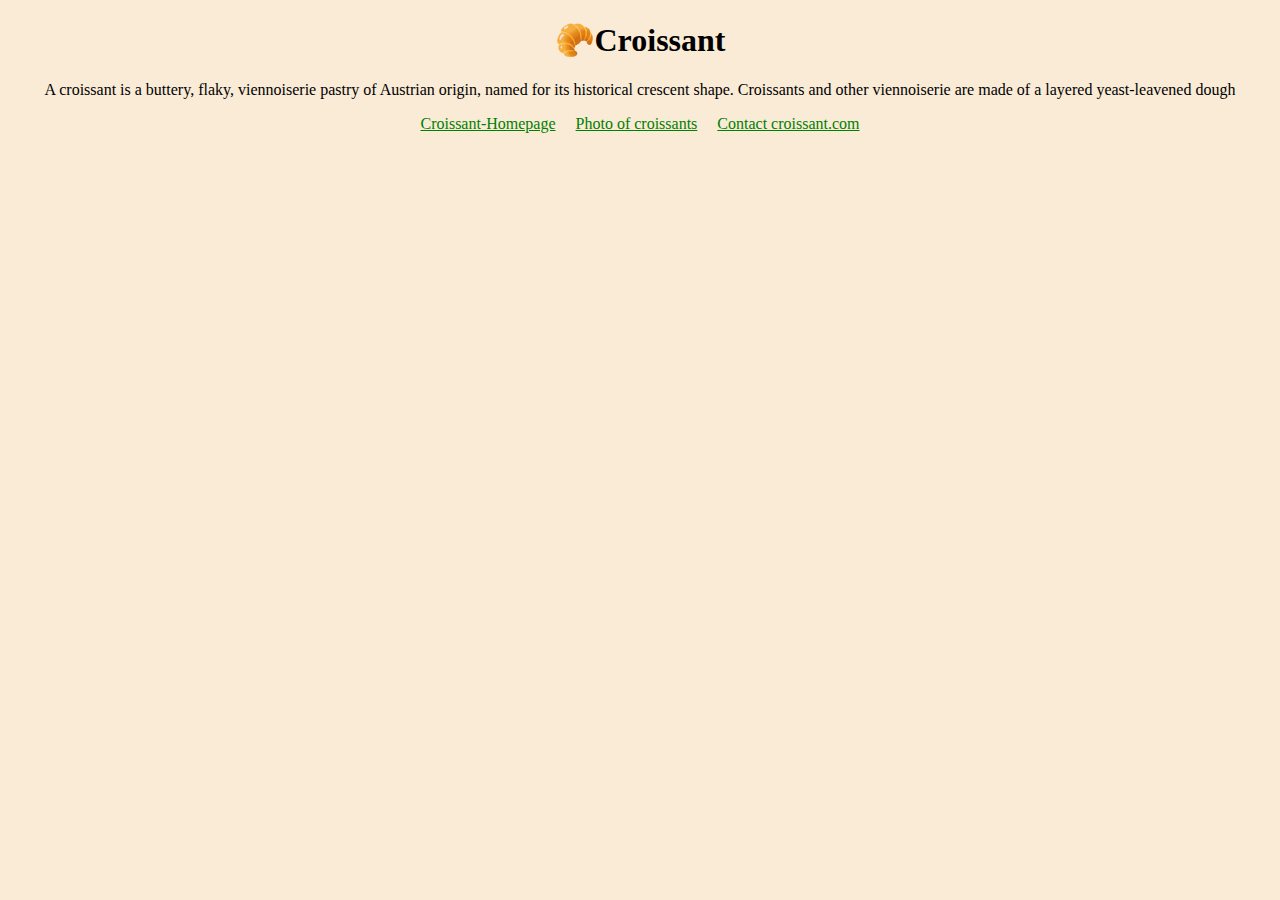
<file: index.html>
<!DOCTYPE html>
<html lang="en">
<head>
    <meta charset="UTF-8">
    <meta name="description" content="Croissant.com introduces you to the tasty world of this Austro-French pastry.">
    <meta http-equiv="X-UA-Compatible" content="IE=edge">
    <meta name="viewport" content="width=device-width, initial-scale=1.0">
    <title>Croissant.com: World-famous pastry</title>
    <link rel="stylesheet" href="/css/styles.css" />
</head>
<body>
    <heading><h1>🥐Croissant</h1></heading>
    <p>A croissant is a buttery, flaky, viennoiserie pastry of Austrian origin, named for its historical crescent shape.
    Croissants and other viennoiserie are made of a layered yeast-leavened dough</p>
<footer><a href="/" title="Croissant.com">Croissant-Homepage</a>
    <a href="/photo.html" title="Photo of perfect croissants">Photo of croissants</a>
    <a href="/contact.html" title="Contact us for more info">Contact croissant.com</a>
</footer>
</body>
</html>
</file>
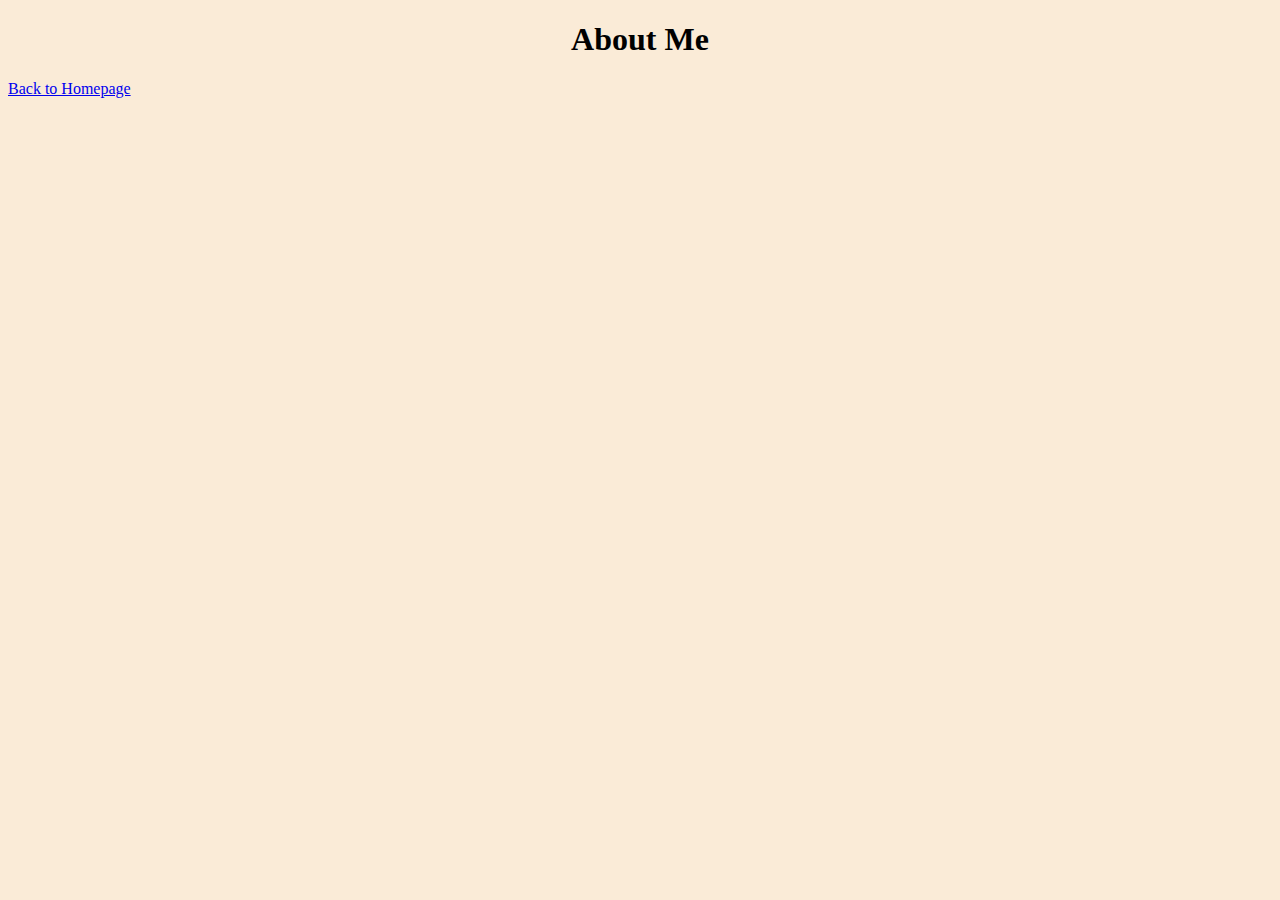
<file: about.html>
<!DOCTYPE html>
<html lang="en">
<head>
    <meta charset="UTF-8">
    <meta http-equiv="X-UA-Compatible" content="IE=edge">
    <meta name="viewport" content="width=device-width, initial-scale=1.0">
    <title>About Me</title>
    <link rel="stylesheet" href="/css/styles.css" />
</head>
<body>
   <h1>About Me</h1> 
   <a href="/">Back to Homepage</a>
</body>
</html>
</file>
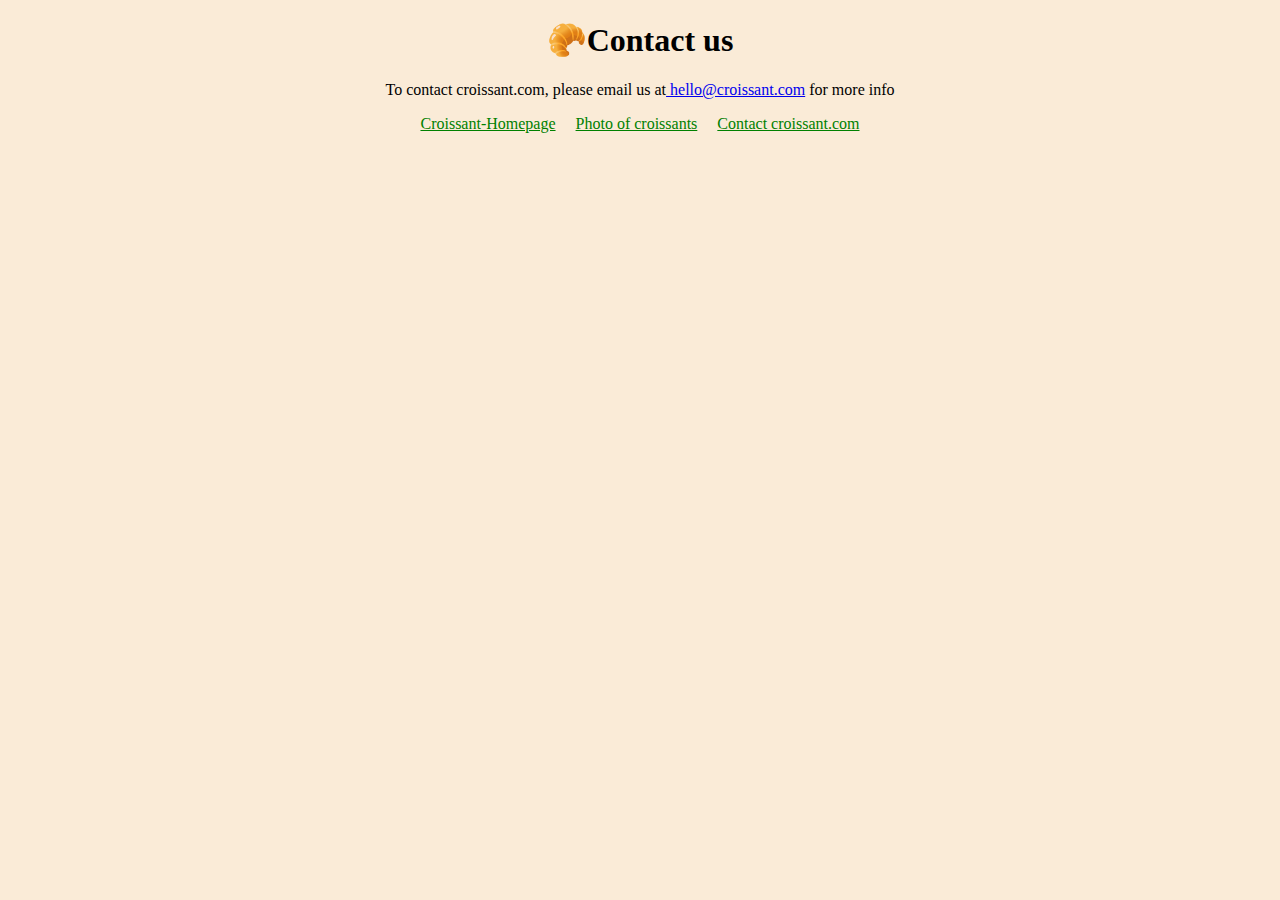
<file: contact.html>
<!DOCTYPE html>
<html lang="en">
<head>
    <meta charset="UTF-8">
    <meta http-equiv="X-UA-Compatible" content="IE=edge">
    <meta name="viewport" content="width=device-width, initial-scale=1.0">
    <title>Contact croissant.com for more information</title>
    <meta name="description" content="Contact us for more information on croissants and all things related">
    <link rel="stylesheet" href="/css/styles.css" />
</head>
<body>
  <header><h1>🥐Contact us</h1></header> 
<p>To contact croissant.com, please email us at<a href="mailto:hello@croissant.com" title="contact us by email">
    hello@croissant.com</a> for more info</p>
   
<footer><a href="/" title="Croissant.com">Croissant-Homepage</a>
    <a href="/photo.html" title="Photo of perfect croissants">Photo of croissants</a>
    <a href="/contact.html" title="Contact us for more info">Contact croissant.com</a>
</footer>
</body>
</html>
</file>
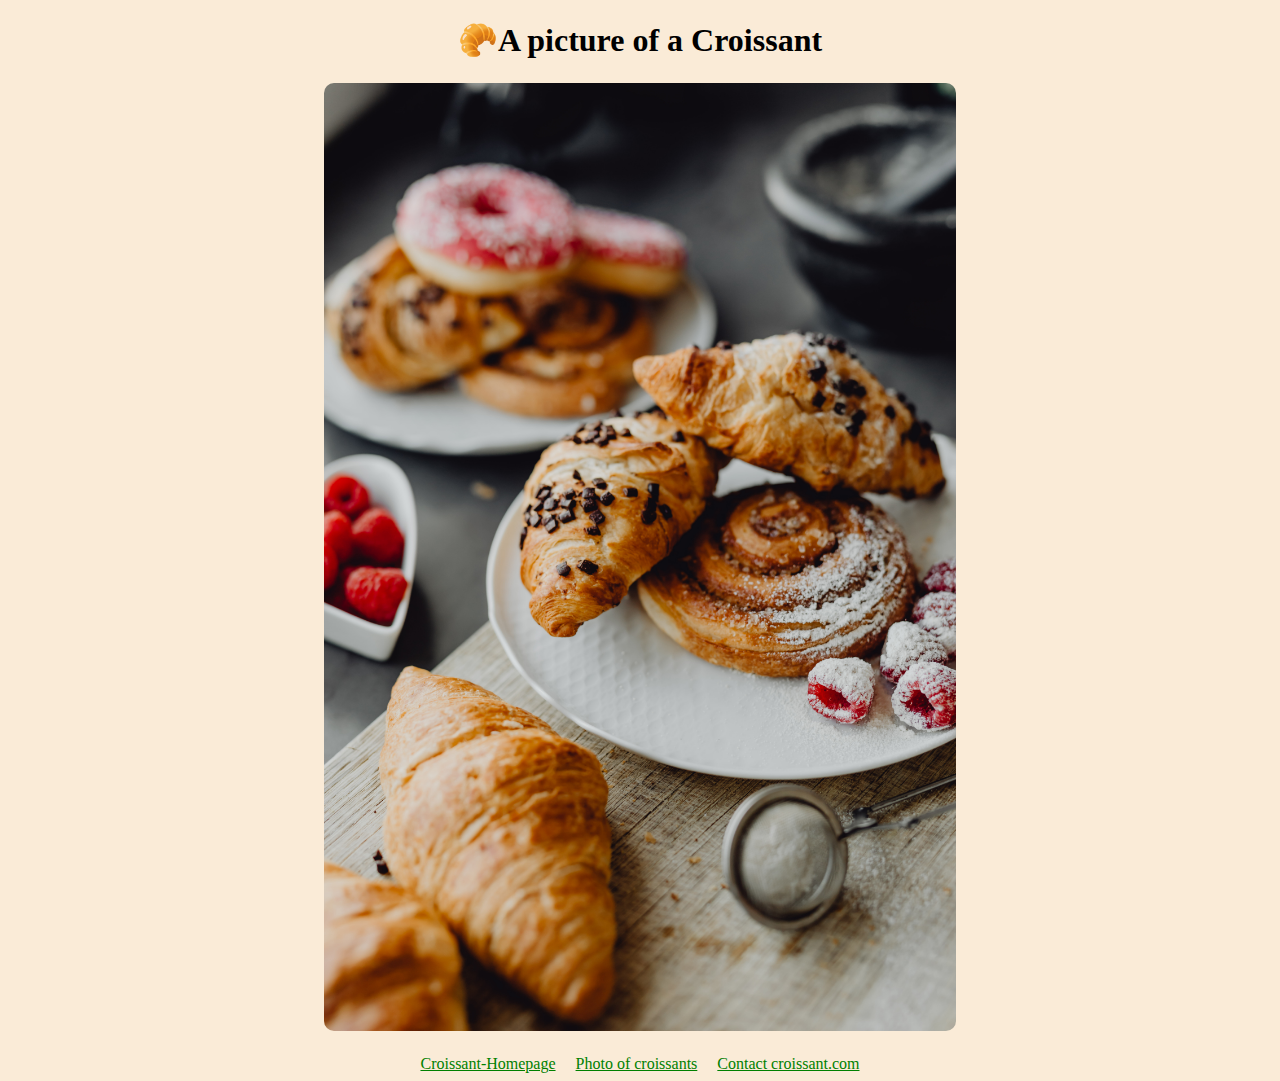
<file: photo.html>
<!DOCTYPE html>
<html lang="en">
<head>
    <meta charset="UTF-8">
    <meta http-equiv="X-UA-Compatible" content="IE=edge">
    <meta name="viewport" content="width=device-width, initial-scale=1.0">
    <title>Photos of perfect croissants - croissant.com</title>
  <meta name="description" content="Here we post pictures of wonderful croissants">
    <link rel="stylesheet" href="/css/styles.css" />
</head>
<body>
   <header><h1>🥐A picture of a Croissant</h1></header> 
    <img src="/media/photo.jpg" alt="a plate of croissants" class="croissant-photo" />
<footer><a href="/" title="Croissant.com">Croissant-Homepage</a>
    <a href="/photo.html" title="Photo of perfect croissants">Photo of croissants</a>
    <a href="/contact.html" title="Contact us for more information on croissants">Contact croissant.com</a>
</footer>
</body>
</html>
</file>
<file: css/styles.css>
body {
  background-color: antiquewhite;
}
h1,
p {
  text-align: center;
}
footer {
  text-align: center;
  display: block;
}
footer a {
  margin: 0.5em;
  color: green;
}
.croissant-photo {
  max-width: 50%;
  border-radius: 10px;
  display: block;
  margin: 1.5em auto;
}
</file>
